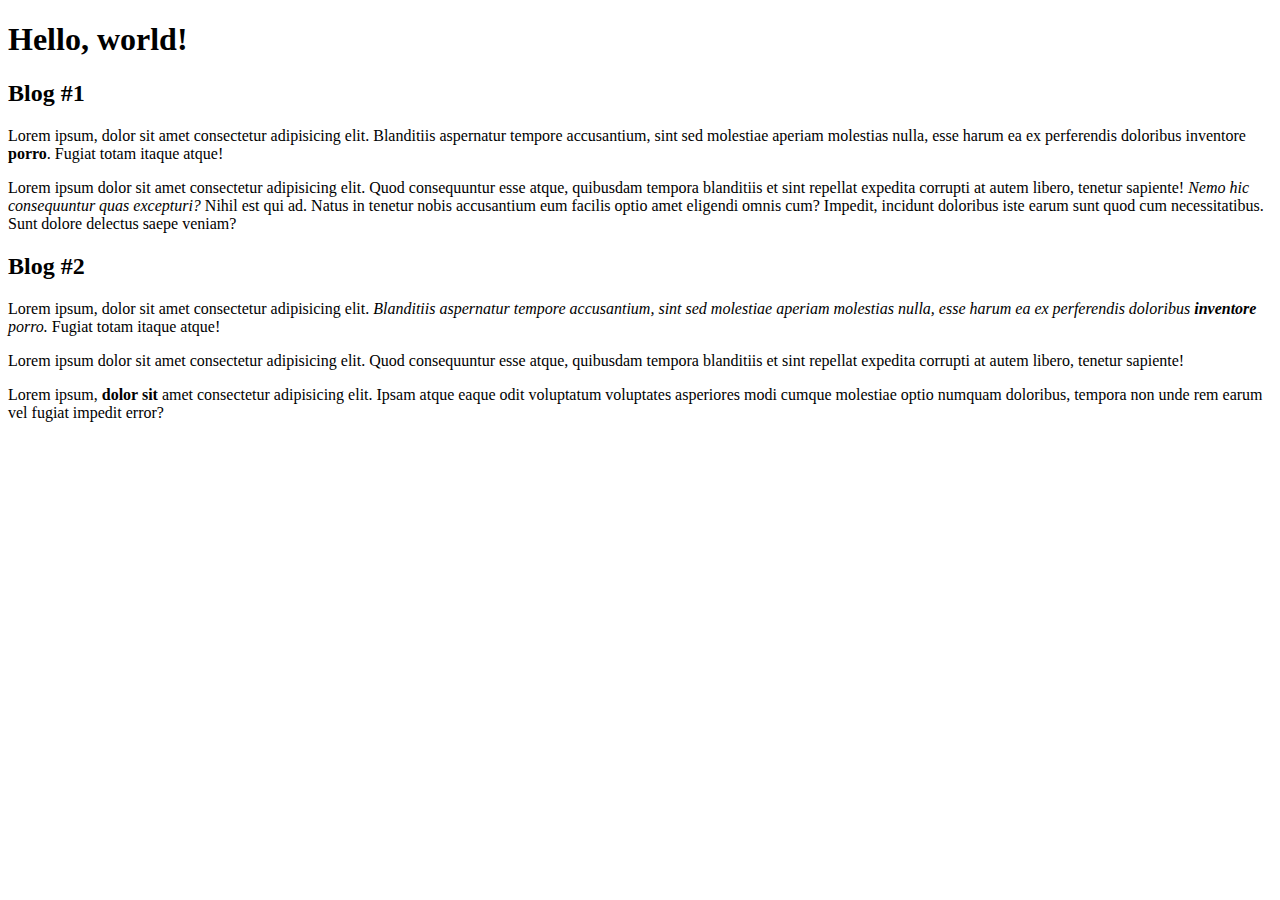
<file: html-boilerplate/index.html>
<!DOCTYPE html>
<html lang="en">
<head>
    <meta charset="utf-8">
    <title>My First Webpage</title>
</head>
<body>
    <h1>Hello, world!</h1>
    <header>
        <h2>Blog #1</h2>
        <p>Lorem ipsum, dolor sit amet consectetur adipisicing elit. Blanditiis aspernatur tempore accusantium, sint sed molestiae aperiam molestias nulla, esse harum ea ex perferendis doloribus inventore <strong>porro</strong>. Fugiat totam itaque atque!</p>
        <p>Lorem ipsum dolor sit amet consectetur adipisicing elit. Quod consequuntur esse atque, quibusdam tempora blanditiis et sint repellat expedita corrupti at autem libero, tenetur sapiente! <em>Nemo hic consequuntur quas excepturi?</em>
        Nihil est qui ad. Natus in tenetur nobis accusantium eum facilis optio amet eligendi omnis cum? Impedit, incidunt doloribus iste earum sunt quod cum necessitatibus. Sunt dolore delectus saepe veniam?</p>
    </header>
    <header>
        <h2>Blog #2</h2>
        <p>Lorem ipsum, dolor sit amet consectetur adipisicing elit. <em>Blanditiis aspernatur tempore accusantium, sint sed molestiae aperiam molestias nulla, esse harum ea ex perferendis doloribus <strong>inventore</strong> porro.</em> Fugiat totam itaque atque!</p>
        <p>Lorem ipsum dolor sit amet consectetur adipisicing elit. Quod consequuntur esse atque, quibusdam tempora blanditiis et sint repellat expedita corrupti at autem libero, tenetur sapiente!</p>
        <p>Lorem ipsum, <strong>dolor sit</strong> amet consectetur adipisicing elit. Ipsam atque eaque odit voluptatum voluptates asperiores modi cumque molestiae optio numquam doloribus, tempora non unde rem earum vel fugiat impedit error?</p>
    </header>
</body>
</html>
</file>
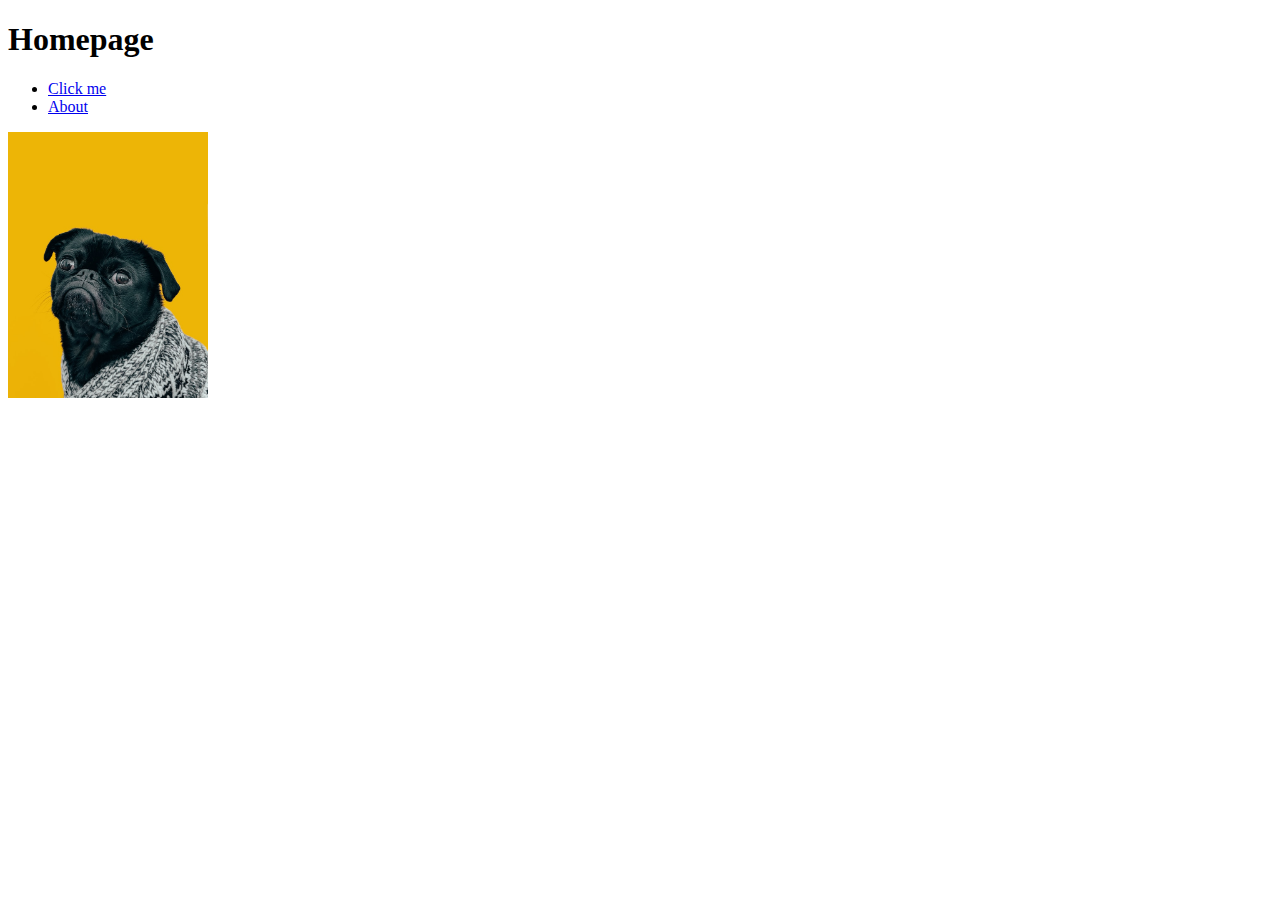
<file: odin-links-and-imgs/index.html>
<!DOCTYPE html>
<html lang="en">
<head>
    <meta charset="UTF-8">
    <meta http-equiv="X-UA-Compatible" content="IE=edge">
    <meta name="viewport" content="width=device-width, initial-scale=1.0">
    <title>Links and Images</title>
</head>
<body>
    <h1>Homepage</h1>
    <ul>
        <li><a href="https://www.theodinproject.com/about" target="_blank">Click me</a></li>
        <li><a href="./pages/about.html">About</a></li>
    </ul>
    <img src="./images/dog.jpg" alt="A picture of a cute pug" width="200px">
</body>
</html>
</file>
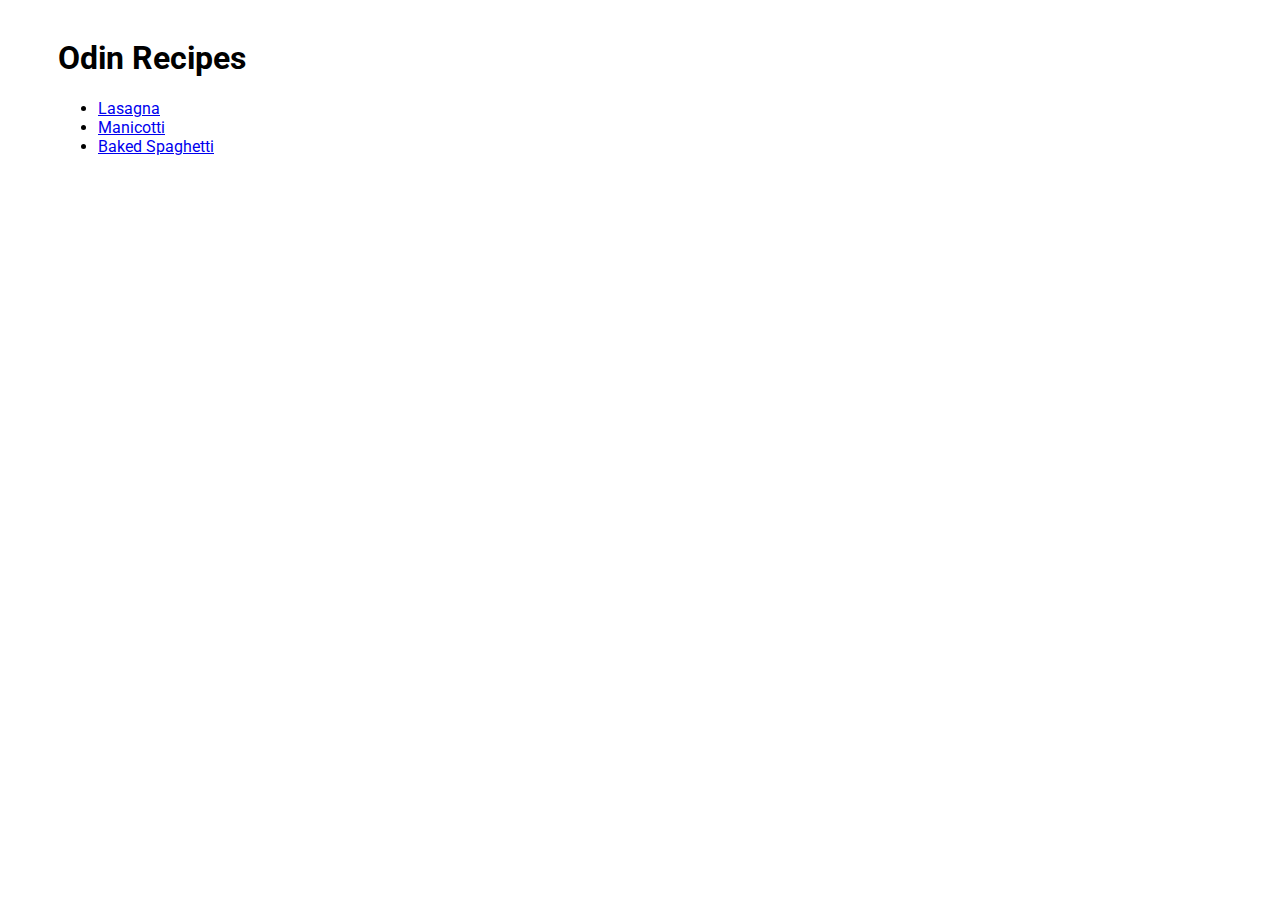
<file: odin-recipes/index.html>
<!DOCTYPE html>
<html lang="en">
<head>
    <meta charset="UTF-8">
    <meta http-equiv="X-UA-Compatible" content="IE=edge">
    <meta name="viewport" content="width=device-width, initial-scale=1.0">
    <title>Odin Recipes</title>

    <!-- Link Roboto font from google fonts -->
    <link rel="preconnect" href="https://fonts.googleapis.com">
    <link rel="preconnect" href="https://fonts.gstatic.com" crossorigin>
    <link href="https://fonts.googleapis.com/css2?family=Roboto:ital,wght@0,400;0,700;1,400;1,700&display=swap" rel="stylesheet">

    <!-- Link custom styles -->
    <link rel="stylesheet" href="styles.css">

</head>
<body>
    <h1>Odin Recipes</h1>
    <ul>
        <li><a href="./recipes/lasagna.html">Lasagna</a></li>
        <li><a href="./recipes/manicotti.html">Manicotti</a></li>
        <li><a href="./recipes/baked_spaghetti.html">Baked Spaghetti</a></li>
    </ul>
</body>
</html>
</file>
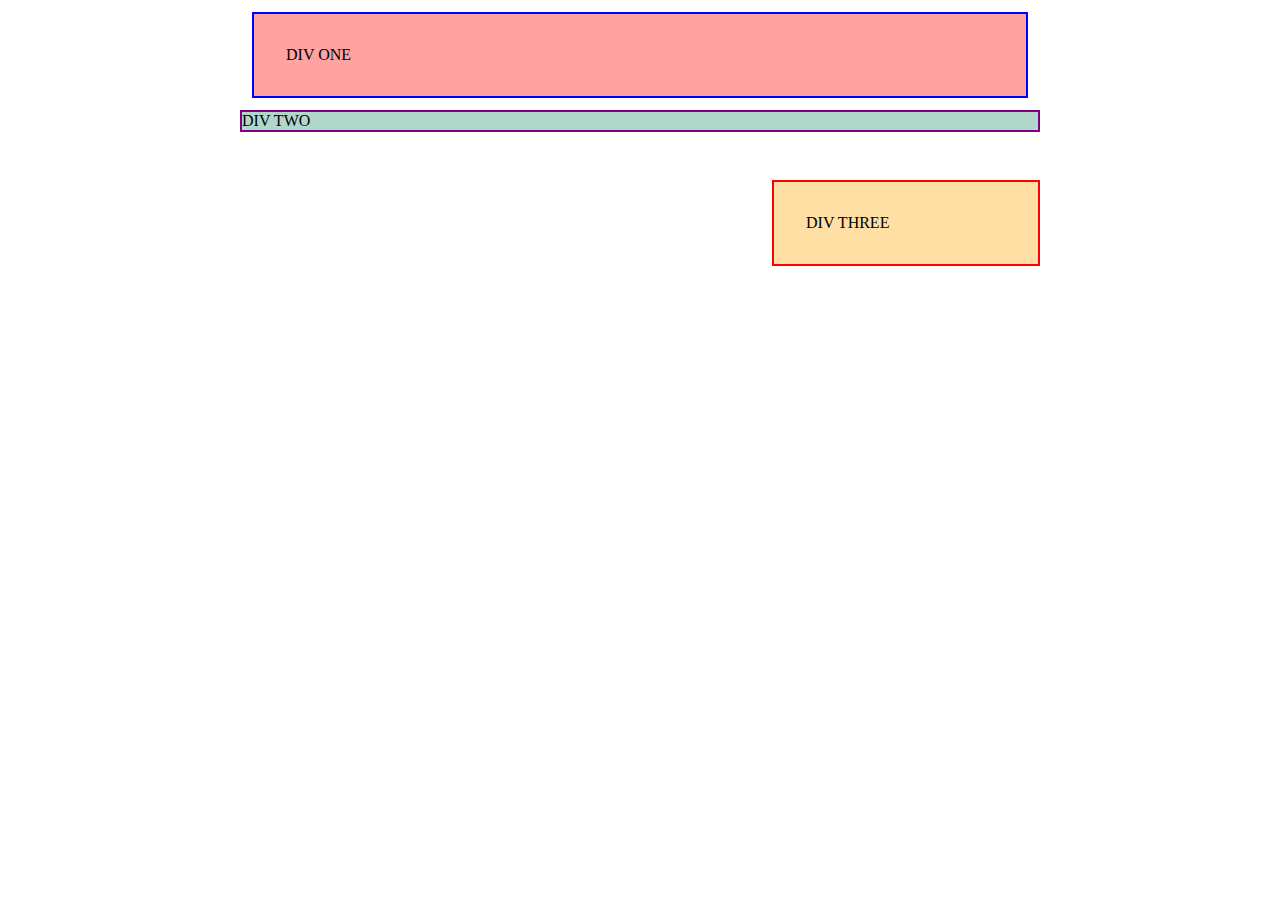
<file: margin-and-padding/01/index.html>
<!DOCTYPE html>
<html lang="en">
<head>
    <meta charset="UTF-8">
    <meta http-equiv="X-UA-Compatible" content="IE=edge">
    <meta name="viewport" content="width=device-width, initial-scale=1.0">
    <title>Margin and Padding 01</title>
    <link rel="stylesheet" href="styles.css">
</head>
<body>
    <div class="one">
        DIV ONE
    </div>
    <div class="two">
        DIV TWO
    </div>
    <div class="three">
        DIV THREE
    </div>
</body>
</html>
</file>
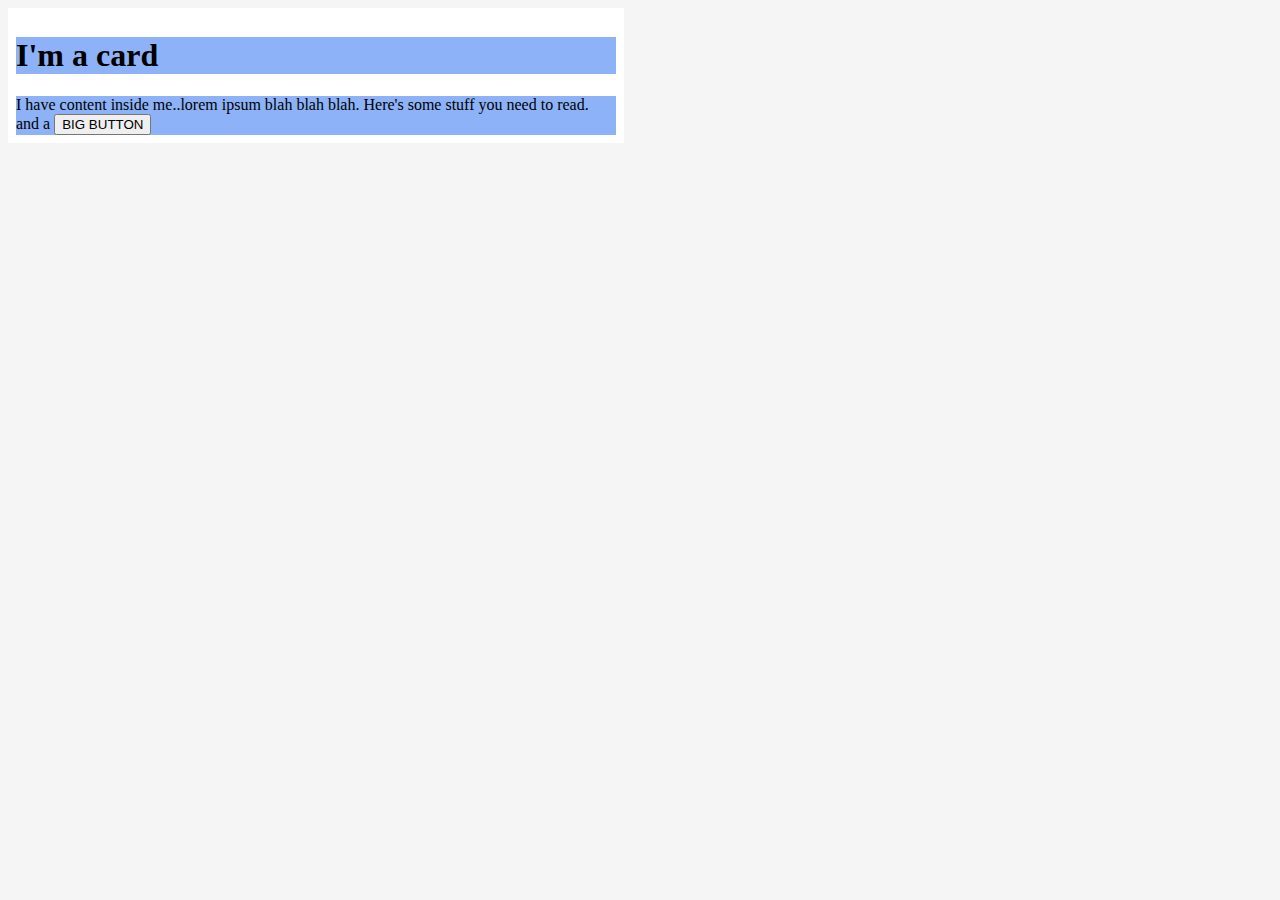
<file: margin-and-padding/02/index.html>
<!DOCTYPE html>
<html lang="en">
  <head>
    <meta charset="UTF-8">
    <meta http-equiv="X-UA-Compatible" content="IE=edge">
    <meta name="viewport" content="width=device-width, initial-scale=1.0">
    <title>Margin and Padding exercise 2</title>
    <link rel="stylesheet" href="styles.css">
  </head>
  <body>
    <div class="card">
      <h1 class="title">I'm a card</h1>
      <div class="content">I have content inside me..lorem ipsum blah blah blah. Here's some stuff you need to read.</div>
      <div class="button-container">and a <button>BIG BUTTON</button></div>
    </div>
  </body>
</html>
</file>
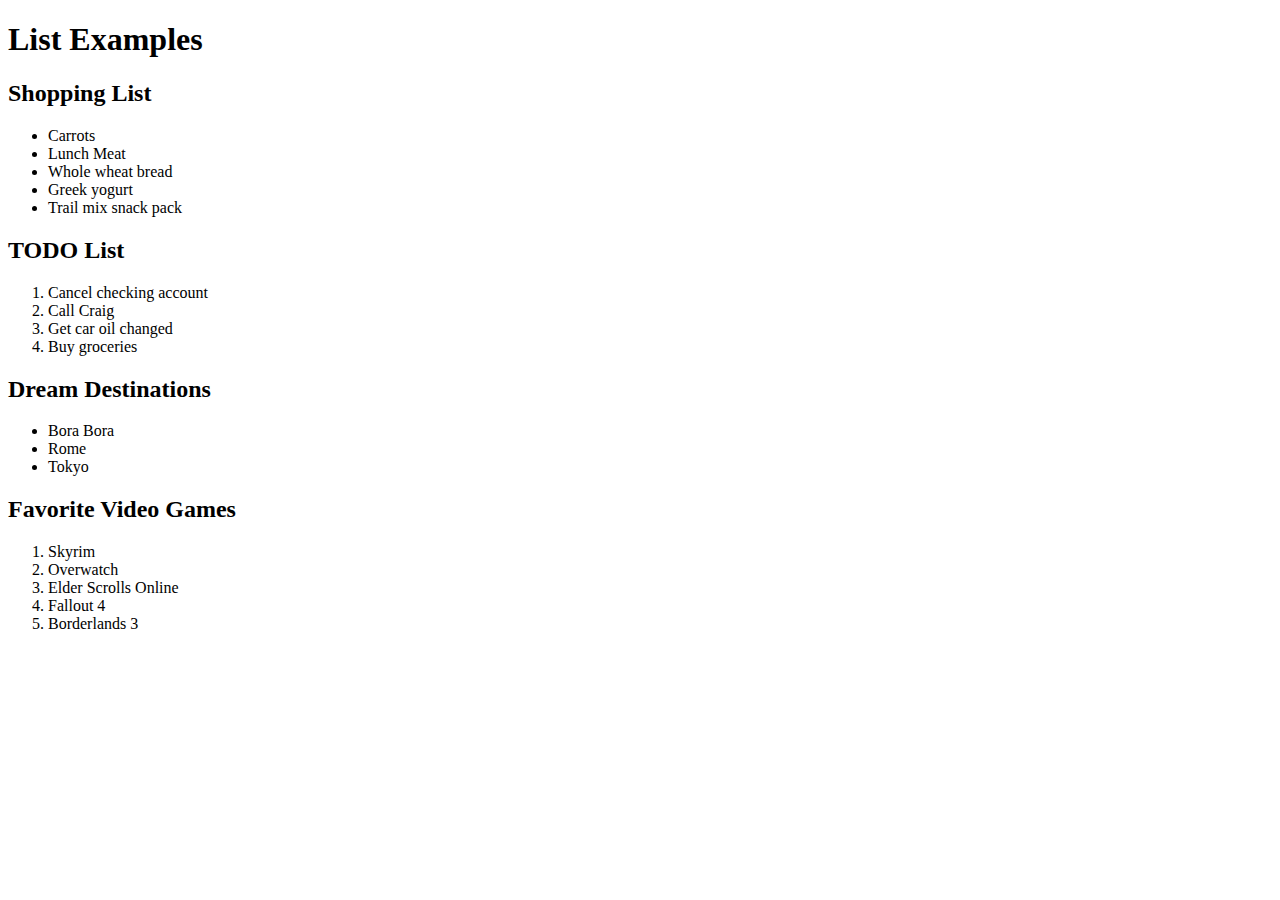
<file: html-boilerplate/lists.html>
<!DOCTYPE html>
<html lang="en">
<head>
    <meta charset="UTF-8">
    <meta http-equiv="X-UA-Compatible" content="IE=edge">
    <meta name="viewport" content="width=device-width, initial-scale=1.0">
    <title>HTML Lists</title>
</head>
<body>
    <h1>List Examples</h1>

    <!-- Unordered list of my grocery items to get for the day -->
    <h2>Shopping List</h2>
    <ul>
        <li>Carrots</li>
        <li>Lunch Meat</li>
        <li>Whole wheat bread</li>
        <li>Greek yogurt</li>
        <li>Trail mix snack pack</li>
    </ul>

    <!-- Ordered list of things to do today -->
    <h2>TODO List</h2>
    <ol>
        <li>Cancel checking account</li>
        <li>Call Craig</li>
        <li>Get car oil changed</li>
        <li>Buy groceries</li>
    </ol>

    <!-- Unordered list of dream destinations to travel to -->
    <h2>Dream Destinations</h2>
    <ul>
        <li>Bora Bora</li>
        <li>Rome</li>
        <li>Tokyo</li>
    </ul>

    <!-- Ordered list of fav video games -->
    <h2>Favorite Video Games</h2>
    <ol>
        <li>Skyrim</li>
        <li>Overwatch</li>
        <li>Elder Scrolls Online</li>
        <li>Fallout 4</li>
        <li>Borderlands 3</li>
    </ol>
</body>
</html>
</file>
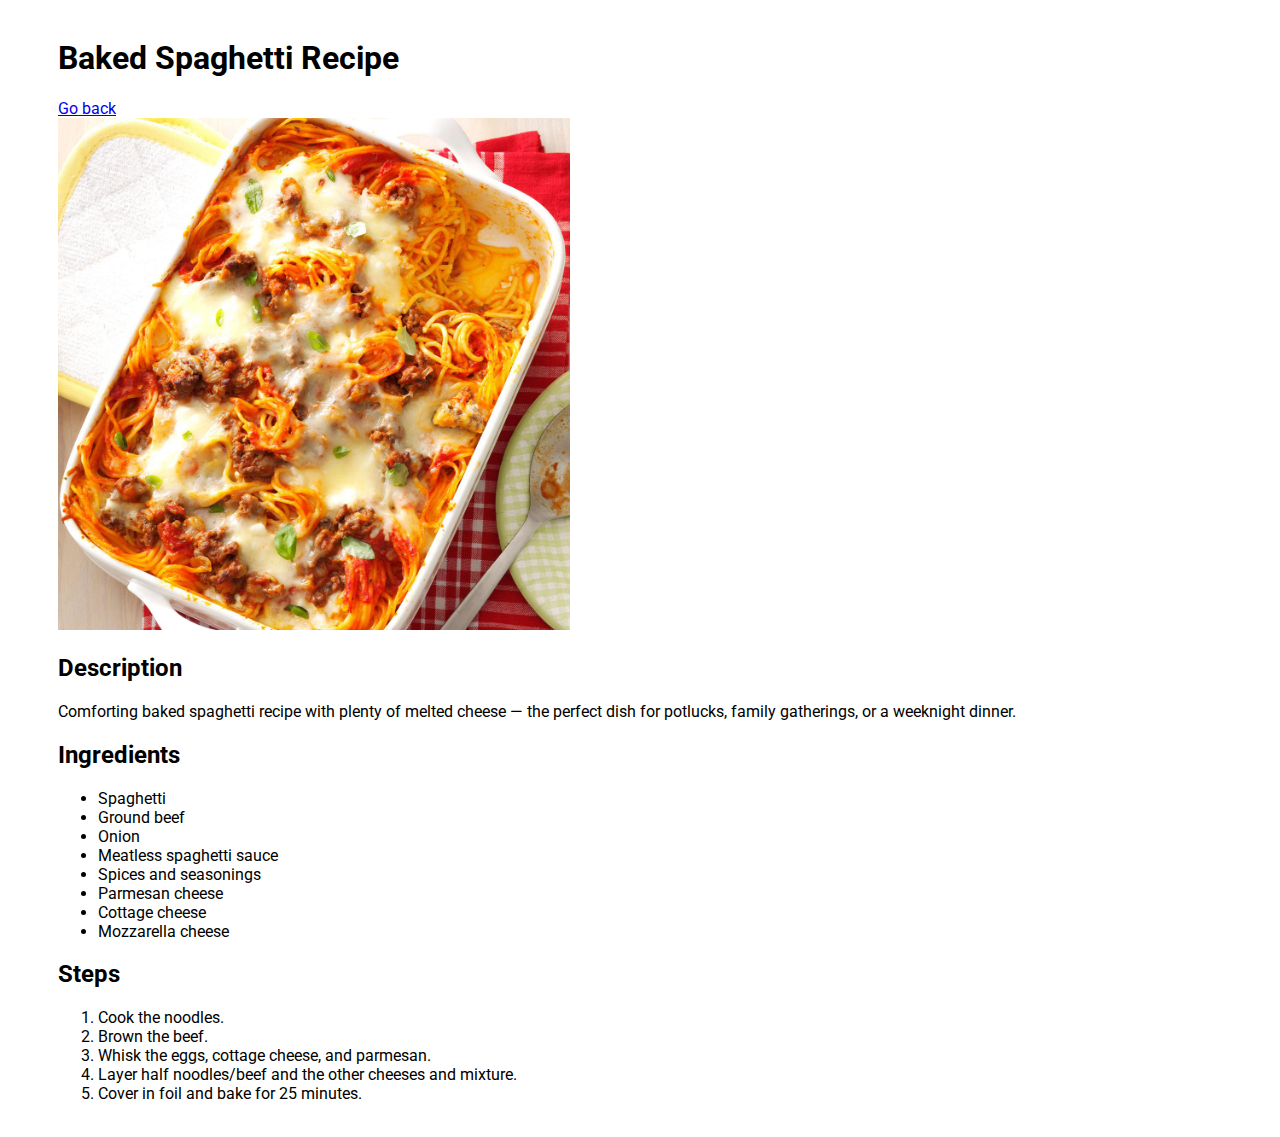
<file: odin-recipes/recipes/baked_spaghetti.html>
<!DOCTYPE html>
<html lang="en">
<head>
    <meta charset="UTF-8">
    <meta http-equiv="X-UA-Compatible" content="IE=edge">
    <meta name="viewport" content="width=device-width, initial-scale=1.0">
    <title>Baked Spaghetti</title>

    <!-- Link Roboto font from google fonts -->
    <link rel="preconnect" href="https://fonts.googleapis.com">
    <link rel="preconnect" href="https://fonts.gstatic.com" crossorigin>
    <link href="https://fonts.googleapis.com/css2?family=Roboto:ital,wght@0,400;0,700;1,400;1,700&display=swap" rel="stylesheet">

    <!-- Link custom styles -->
    <link rel="stylesheet" href="../styles.css">
</head>
<body>
    <h1>Baked Spaghetti Recipe</h1>
    <a href="../index.html">Go back</a>
    <br>
    <img src="../images/baked-spaghetti.jpg" alt="Baked spaghetti picture" width="512px">

    <header id="description">
        <h2>Description</h2>
        <p>
            Comforting baked spaghetti recipe with plenty of melted cheese — the perfect dish for potlucks, family gatherings, or a weeknight dinner.
        </p>
    </header>

    <header id="ingredients">
        <h2>Ingredients</h2>
        <ul>
            <li>Spaghetti</li>
            <li>Ground beef</li>
            <li>Onion</li>
            <li>Meatless spaghetti sauce</li>
            <li>Spices and seasonings</li>
            <li>Parmesan cheese</li>
            <li>Cottage cheese</li>
            <li>Mozzarella cheese</li>
        </ul>
    </header>

    <header id="steps">
        <h2>Steps</h2>
        <ol>
            <li>Cook the noodles.</li>
            <li>Brown the beef.</li>
            <li>Whisk the eggs, cottage cheese, and parmesan.</li>
            <li>Layer half noodles/beef and the other cheeses and mixture.</li>
            <li>Cover in foil and bake for 25 minutes.</li>
        </ol>
    </header>
    
</body>
</html>
</file>
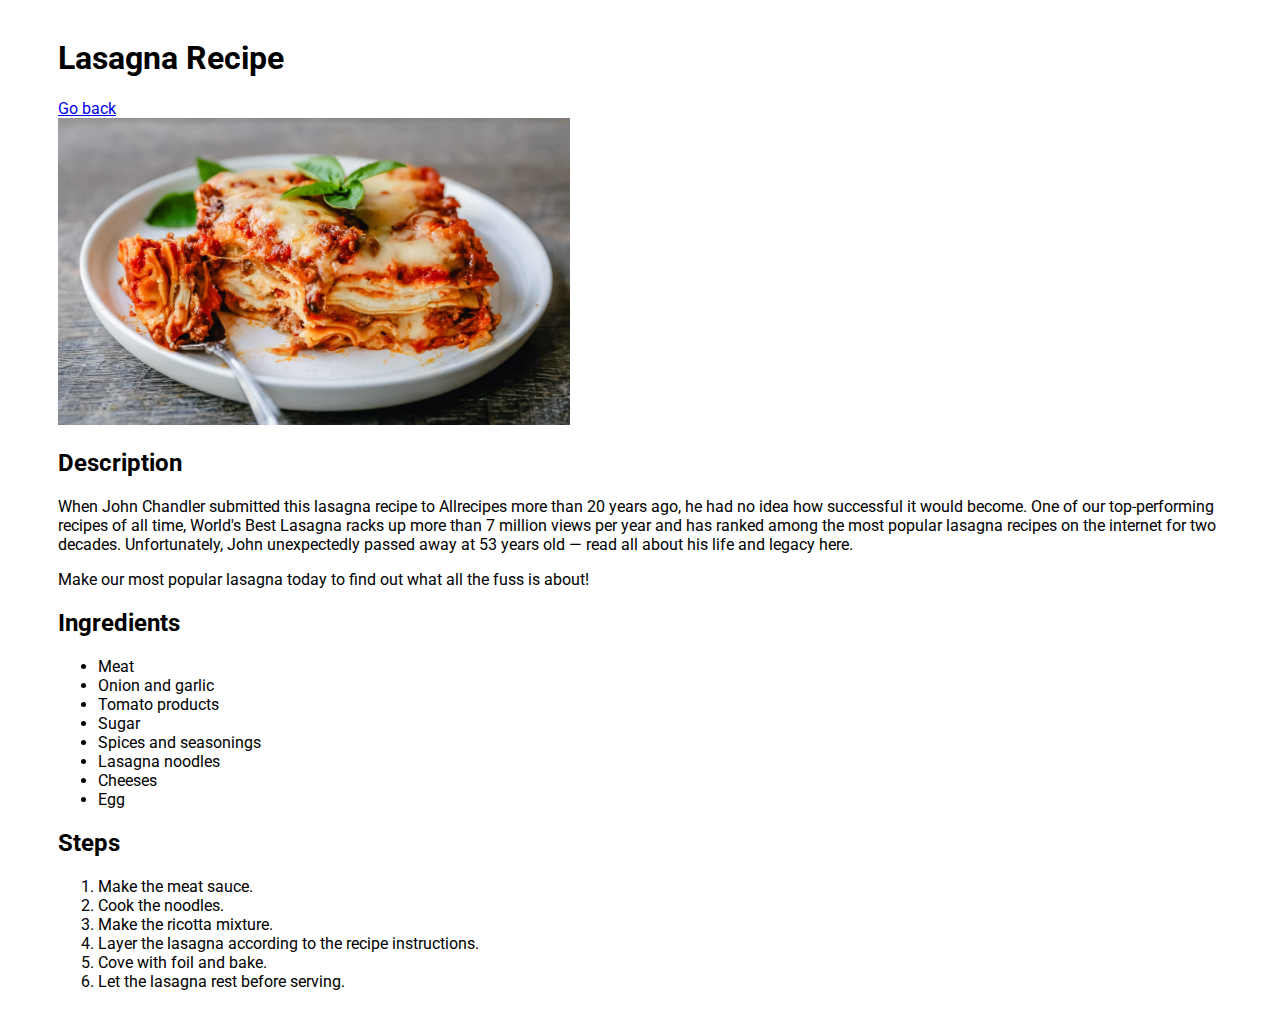
<file: odin-recipes/recipes/lasagna.html>
<!DOCTYPE html>
<html lang="en">
<head>
    <meta charset="UTF-8">
    <meta http-equiv="X-UA-Compatible" content="IE=edge">
    <meta name="viewport" content="width=device-width, initial-scale=1.0">
    <title>Lasagna</title>

    <!-- Link Roboto font from google fonts -->
    <link rel="preconnect" href="https://fonts.googleapis.com">
    <link rel="preconnect" href="https://fonts.gstatic.com" crossorigin>
    <link href="https://fonts.googleapis.com/css2?family=Roboto:ital,wght@0,400;0,700;1,400;1,700&display=swap" rel="stylesheet">

    <!-- Link custom styles -->
    <link rel="stylesheet" href="../styles.css">
</head>
<body>
    <h1>Lasagna Recipe</h1>
    <a href="../index.html">Go back</a>
    <br>
    <img src="../images/lasagna.jpg" alt="Lasagna picture" width="512px">

    <header id="description">
        <h2>Description</h2>
        <p>
            When John Chandler submitted this lasagna recipe to Allrecipes more than 20 years ago, he had no idea how successful it would become. One of our top-performing recipes of all time, World's Best Lasagna racks up more than 7 million views per year and has ranked among the most popular lasagna recipes on the internet for two decades. Unfortunately, John unexpectedly passed away at 53 years old — read all about his life and legacy here.
        </p>
        <p>
            Make our most popular lasagna today to find out what all the fuss is about!
        </p>
    </header>

    <header id="ingredients">
        <h2>Ingredients</h2>
        <ul>
            <li>Meat</li>
            <li>Onion and garlic</li>
            <li>Tomato products</li>
            <li>Sugar</li>
            <li>Spices and seasonings</li>
            <li>Lasagna noodles</li>
            <li>Cheeses</li>
            <li>Egg</li>
        </ul>
    </header>

    <header id="steps">
        <h2>Steps</h2>
        <ol>
            <li>Make the meat sauce.</li>
            <li>Cook the noodles.</li>
            <li>Make the ricotta mixture.</li>
            <li>Layer the lasagna according to the recipe instructions.</li>
            <li>Cove with foil and bake.</li>
            <li>Let the lasagna rest before serving.</li>
        </ol>
    </header>
    
</body>
</html>
</file>
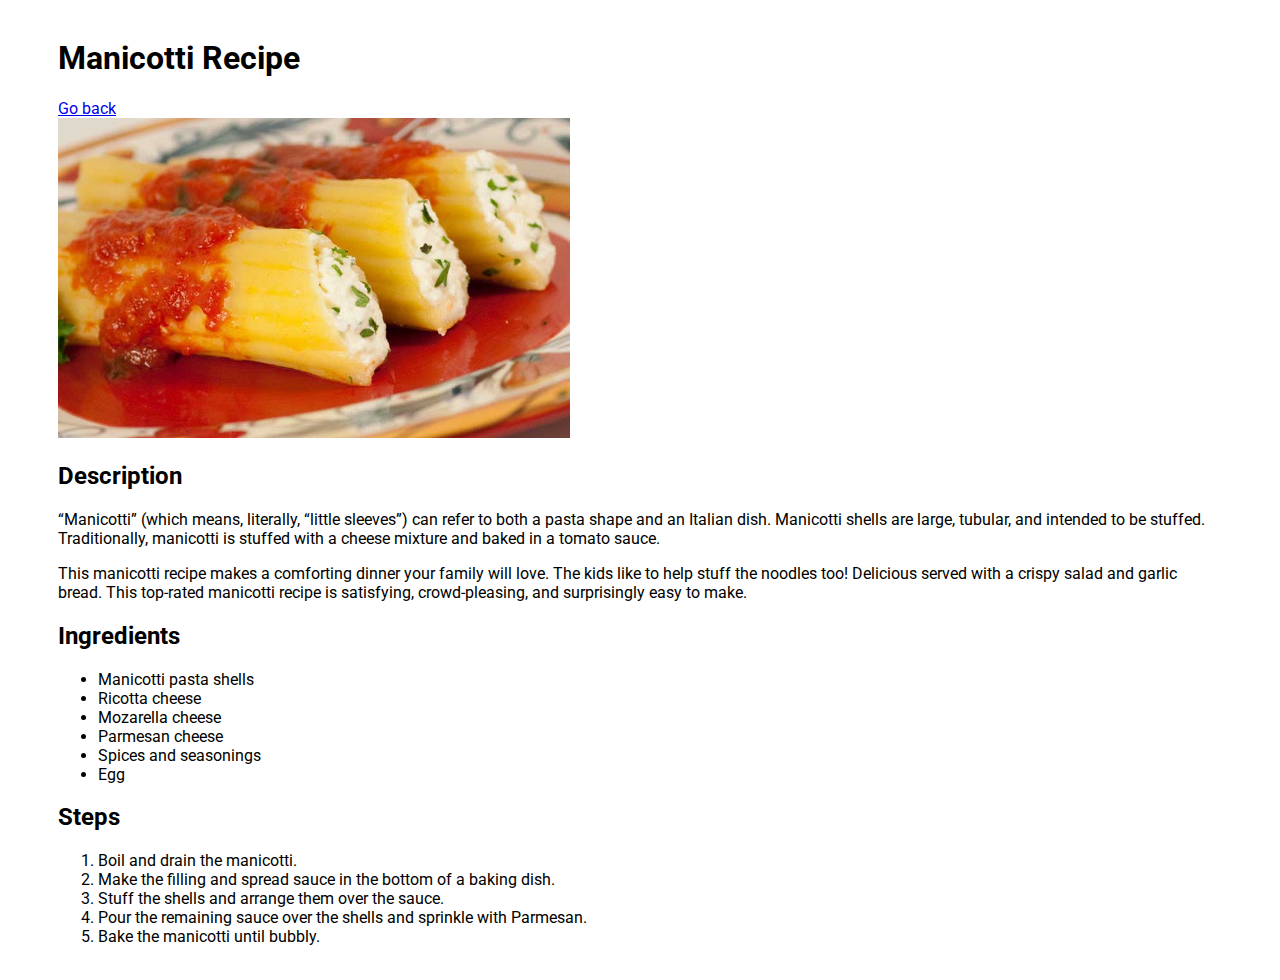
<file: odin-recipes/recipes/manicotti.html>
<!DOCTYPE html>
<html lang="en">
<head>
    <meta charset="UTF-8">
    <meta http-equiv="X-UA-Compatible" content="IE=edge">
    <meta name="viewport" content="width=device-width, initial-scale=1.0">
    <title>Manicotti</title>
    
    <!-- Link Roboto font from google fonts -->
    <link rel="preconnect" href="https://fonts.googleapis.com">
    <link rel="preconnect" href="https://fonts.gstatic.com" crossorigin>
    <link href="https://fonts.googleapis.com/css2?family=Roboto:ital,wght@0,400;0,700;1,400;1,700&display=swap" rel="stylesheet">

    <!-- Link custom styles -->
    <link rel="stylesheet" href="../styles.css">
</head>
<body>
    <h1>Manicotti Recipe</h1>
    <a href="../index.html">Go back</a>
    <br>
    <img src="../images/manicotti.jpg" alt="Manicotti picture" width="512px">

    <header id="description">
        <h2>Description</h2>
        <p>
            “Manicotti” (which means, literally, “little sleeves”) can refer to both a pasta shape and an Italian dish. Manicotti shells are large, tubular, and intended to be stuffed. Traditionally, manicotti is stuffed with a cheese mixture and baked in a tomato sauce.
        </p>
        <p>
            This manicotti recipe makes a comforting dinner your family will love. The kids like to help stuff the noodles too! Delicious served with a crispy salad and garlic bread. This top-rated manicotti recipe is satisfying, crowd-pleasing, and surprisingly easy to make.
        </p>
    </header>

    <header id="ingredients">
        <h2>Ingredients</h2>
        <ul>
            <li>Manicotti pasta shells</li>
            <li>Ricotta cheese</li>
            <li>Mozarella cheese</li>
            <li>Parmesan cheese</li>
            <li>Spices and seasonings</li>
            <li>Egg</li>
        </ul>
    </header>

    <header id="steps">
        <h2>Steps</h2>
        <ol>
            <li>Boil and drain the manicotti.</li>
            <li>Make the filling and spread sauce in the bottom of a baking dish.</li>
            <li>Stuff the shells and arrange them over the sauce. </li>
            <li>Pour the remaining sauce over the shells and sprinkle with Parmesan.</li>
            <li>Bake the manicotti until bubbly. </li>
        </ol>
    </header>
    
</body>
</html>
</file>
<file: odin-recipes/styles.css>
body {
    font-family: 'Roboto', sans-serif;
    padding: 10px 50px;
}
</file>
<file: margin-and-padding/01/styles.css>
body {
    max-width: 800px;
    margin: 0 auto;
}
.one {
    border: 2px solid blue;
    background-color: rgba(255, 0, 0, 0.366);
    padding: 32px;
    margin: 12px;
}

.two {
    border: 2px solid purple;
    background-color: rgba(0, 124, 81, 0.304);
    margin-bottom: 48px;
}

.three {
    border: 2px solid red;
    background-color: rgba(255, 166, 0, 0.359);
    padding: 32px;
    width: 200px;
    margin-left: auto;
}
</file>
<file: margin-and-padding/02/styles.css>
body {
    background-color: whitesmoke;
}

.card {
    background-color: white;
    max-width: 600px;
    padding: 8px;
}

.card > * {
    background-color: rgb(141, 178, 247);
}
</file>
